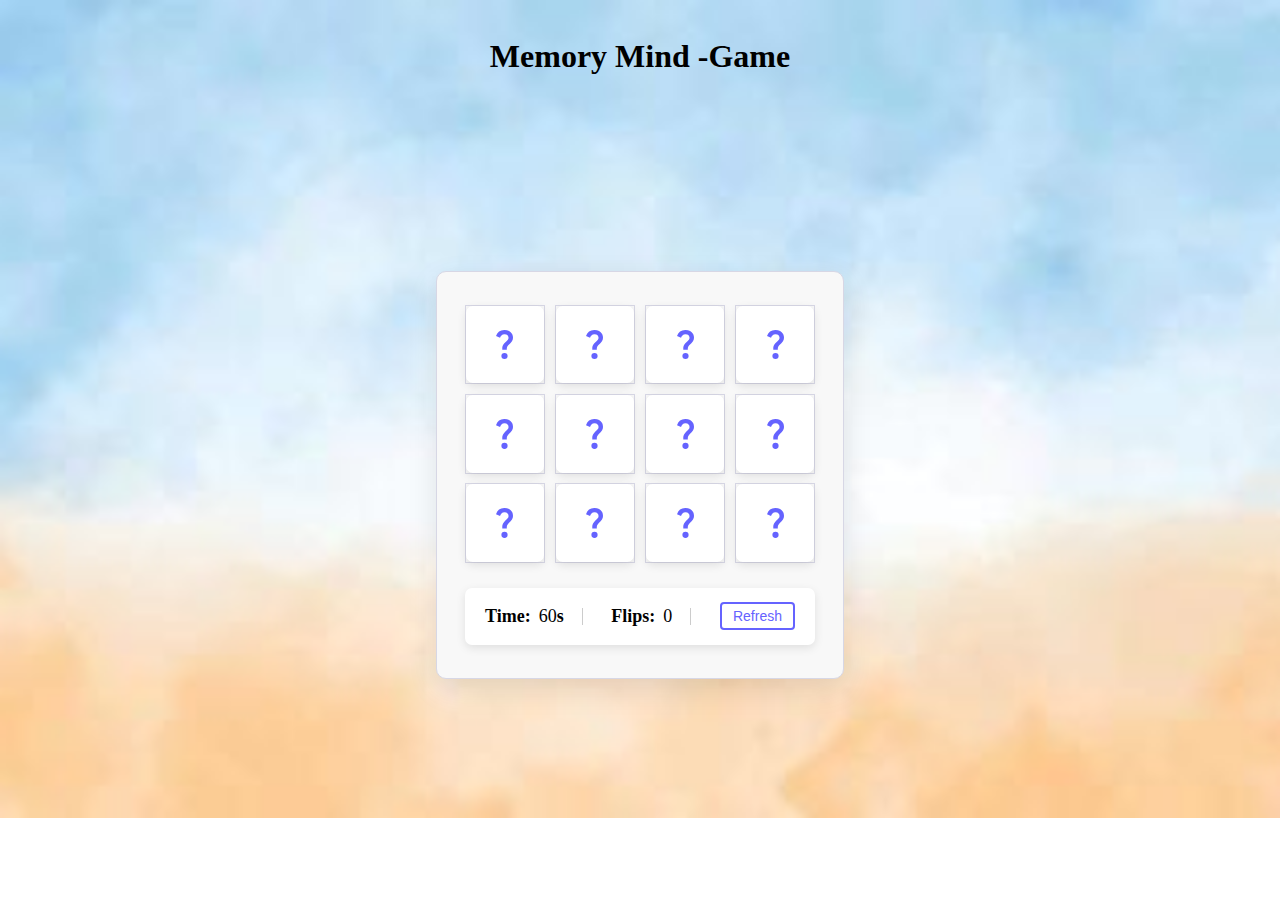
<file: Memory Mind/index.html>
<!DOCTYPE html>
<html>
  <head>
    <meta charset="utf-8">  
    <title>Memory Mind -Game</title>
    <link rel="stylesheet" href="style.css">
    <meta name="viewport" content="width=device-width, initial-scale=1.0">
  </head>
  <body>
    <h1 id="h1">Memory Mind -Game</h1>
    <table class="wrapper">
      <th class="cards">
        <li class="card">
          <div class="view front-view">
            <img src="que_icon.svg" alt="icon">
          </div>
          <div class="view back-view">
            <img src="img-1.png" alt="card-img">
          </div>
        </li>
        <li class="card">
          <div class="view front-view">
            <img src="que_icon.svg" alt="icon">
          </div>
          <div class="view back-view">
            <img src="img-2.png" alt="card-img">
          </div>
        </li>
        <li class="card">
          <div class="view front-view">
            <img src="que_icon.svg" alt="icon">
          </div>
          <div class="view back-view">
            <img src="img-3.png" alt="card-img">
          </div>
        </li>
        <li class="card">
          <div class="view front-view">
            <img src="que_icon.svg" alt="icon">
          </div>
          <div class="view back-view">
            <img src="img-4.png" alt="card-img">
          </div>
        </li>
        <li class="card">
          <div class="view front-view">
            <img src="que_icon.svg" alt="icon">
          </div>
          <div class="view back-view">
            <img src="img-5.png" alt="card-img">
          </div>
        </li>
        <li class="card">
          <div class="view front-view">
            <img src="que_icon.svg" alt="icon">
          </div>
          <div class="view back-view">
            <img src="img-6.png" alt="card-img">
          </div>
        </li>
        <li class="card">
          <div class="view front-view">
            <img src="que_icon.svg" alt="icon">
          </div>
          <div class="view back-view">
            <img src="img-5.png" alt="card-img">
          </div>
        </li>
        <li class="card">
          <div class="view front-view">
            <img src="que_icon.svg" alt="icon">
          </div>
          <div class="view back-view">
            <img src="img-6.png" alt="card-img">
          </div>
        </li>
        <li class="card">
          <div class="view front-view">
            <img src="que_icon.svg" alt="icon">
          </div>
          <div class="view back-view">
            <img src="img-1.png" alt="card-img">
          </div>
        </li>
        <li class="card">
          <div class="view front-view">
            <img src="que_icon.svg" alt="icon">
          </div>
          <div class="view back-view">
            <img src="img-2.png" alt="card-img">
          </div>
        </li>
        <li class="card">
          <div class="view front-view">
            <img src="que_icon.svg" alt="icon">
          </div>
          <div class="view back-view">
            <img src="img-3.png" alt="card-img">
          </div>
        </li>
        <li class="card">
          <div class="view front-view">
            <img src="que_icon.svg" alt="icon">
          </div>
          <div class="view back-view">
            <img src="img-4.png" alt="card-img">
          </div>
        </li>
        <div class="details">
          <p class="time">Time: <span><b>20</b>s</span></p>
          <p class="flips">Flips: <span><b>0</b></span></p>
          <button>Refresh</button>
        </div>
    </table>
</th>

    <script src="script.js"></script>
    
  </body>
</html>
</file>
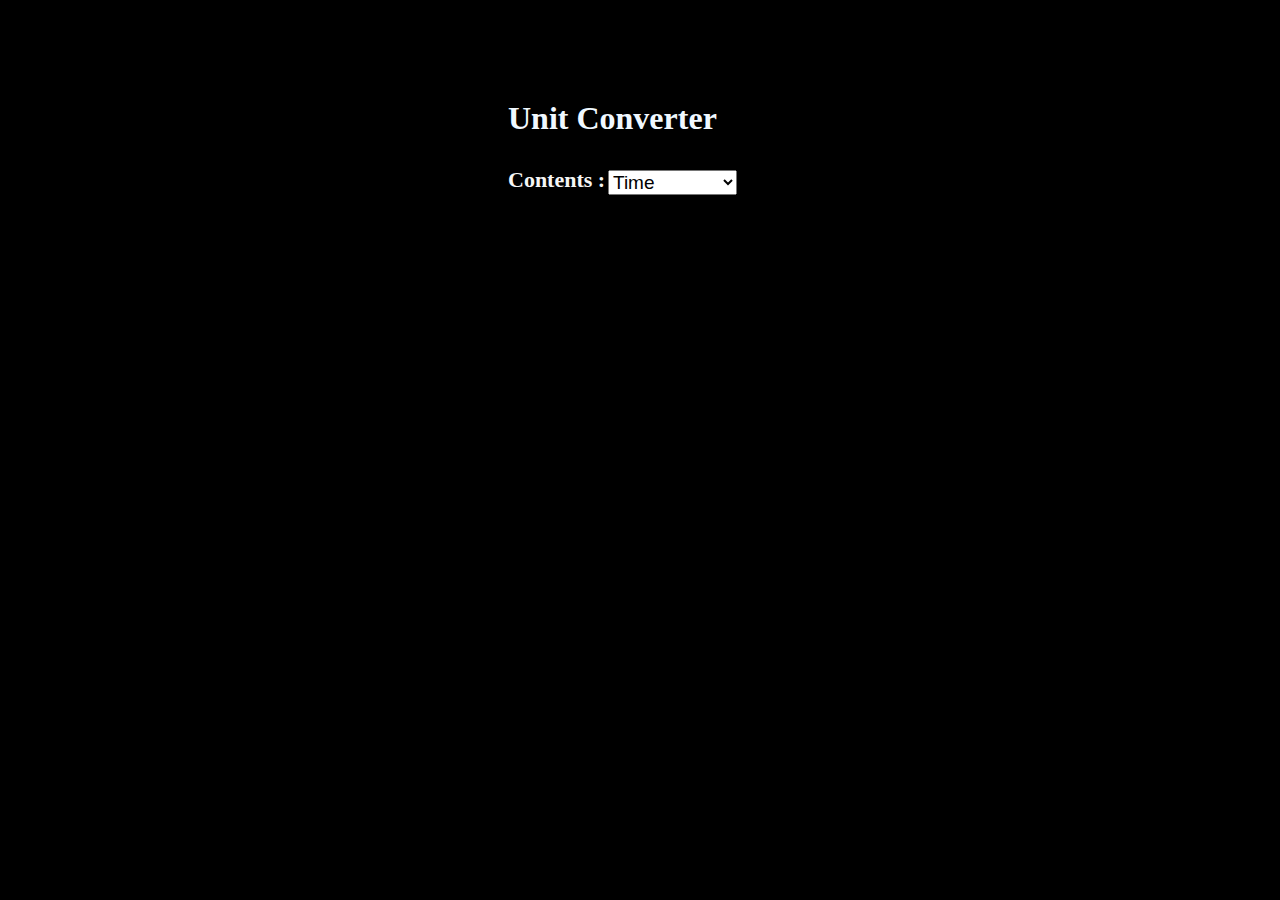
<file: Unit Converter/index.html>
<!DOCTYPE html>
<html>
    <head>
        <title>Unit Converter</title>
        <link href="style.css" rel="stylesheet"></link>
        <script src="scr.js"></script>
        <script src="script.js"></script>
    </head>
    <body>
        <h1 id="h1">Unit Converter</h1>
        <h3 id="h3">Contents :</h3>
        <select id="grpSelect" onchange="grpSwitch()">
            <option value="grpTime">Time</option>
            <option value="grpLength">Length</option>
            <option value="grpTemperature">Temperature</option>
            <option value="grpIT">IT</option>
            <option value="grpArea">Area</option>
            <option value="grpMass">Mass</option>
            <option value="grpVolume">Volume</option>
            <option value="grpSpeed">Speed</option>
          </select>
          <div id="grpTime" style="display:none;">
            <h3 id="head">Time</h3>
         <p id="para"> Enter a number:<input type="number"  min="1" id="timeamt" onkeyup="convUnits('time')"></p>
         <p id="p1"> from <select id="timefr" onchange="convUnits('time')"></p>
            <option value="uMs">ms</option>
            <option value="uSec">sec</option>
            <option value="uMin">min</option>
            <option SELECTED value="uHr">hr</option>
            <option value="uDay">day</option>
            <option value="uWk">wk</option>
            <option value="uMo">mo</option>
            <option value="uYr">yr</option>
            <option value="uDec">dec</option>
            <option value="uC">c</option>
          </select>
          to <select id="timeto" onchange="convUnits('time')">
            <option value="uMs">ms</option>
            <option SELECTED value="uSec">sec</option>
            <option value="uMin">min</option>
            <option value="uHr">hr</option>
            <option value="uDay">day</option>
            <option value="uWk">wk</option>
            <option value="uMo">mo</option>
            <option value="uYr">yr</option>
            <option value="uDec">dec</option>
            <option value="uC">c</option>
          </select>
          <input id="Btn" type="button" value="CONVERT" onclick="convUnits('time');">
      </div>
      <div id="grpLength" style="display:none;">
        <h3  id="head">Length</h3>
        <p id="para">Enter a number:<input type="number"  min="1" id="lgthamt" onkeyup="convUnits('lgth')"></p>
        <p id="p1"> from <select id="lgthfr" onchange="convUnits('lgth')"></p>
          <option>==Metric==</option>
          <option value="uMm">mm</option>
          <option value="uCm">cm</option>
          <option value="uM">m</option>
          <option>==Imperial==</option>
          <option SELECTED value="uIn">in</option>
          <option value="uFt">ft</option>
          <option value="uYd">yd</option>
          <option value="uMi">mi</option>
        </select>
        to <select id="lgthto" onchange="convUnits('lgth')">
          <option>==Metric==</option>
          <option value="uMm">mm</option>
          <option SELECTED value="uCm">cm</option>
          <option value="uM">m</option>
          <option>==Imperial==</option>
          <option value="uIn">in</option>
          <option value="uFt">ft</option>
          <option value="uYd">yd</option>
          <option value="uMi">mi</option>
        </select>
      <input id="Btn" type="button" value="CONVERT" onclick="convUnits('lgth');">
      </div>
      <div id="grpTemperature" style="display:none;">
        <h3 id="head">Temperature</h3>
        <p id="para"> Enter a number: <input type="number"  id="tmpamt" onkeyup="convTmp()"></p>
        <p id="p1"> from <select id="tmpfr" onchange="convTmp()"></p>
        <option value="uDegc">°C</option>
        <option SELECTED value="uDegf">°F</option>
        <option value="uDegk">K</option>
        <option value="uDegn">°N</option>
      </select>
      to <select id="tmpto" onchange="convTmp()">
        <option SELECTED value="uDegc">°C</option>
        <option value="uDegf">°F</option>
        <option value="uDegk">K</option>
        <option value="uDegn">°N</option>
      </select>
      <input id="Btn" type="button" value="CONVERT" onclick="convTmp();">
      </div>
      <div id="grpIT" style="display:none;">
        <h3  id="head">IT</h3>
        <p id="para">Enter a number: <input type="number" min="1" id="itamt" onkeyup="convUnits('it')"></p>
        <p id="p1"> from <select id="itfr" onchange="convUnits('it')"></p>
        <option value="uBit">bit</option>
        <option value="uByte">byte</option>
        <option value="uKb">KB</option>
        <option SELECTED value="uMb">MB</option>
        <option value="uGb">GB</option>
        <option value="uTb">TB</option>
      </select>
      to <select id="itto" onchange="convUnits('it')">
        <option value="uBit">bit</option>
        <option value="uByte">byte</option>
        <option SELECTED value="uKb">KB</option>
        <option value="uMb">MB</option>
        <option value="uGb">GB</option>
        <option value="uTb">TB</option>
      </select>
      <input id="Btn" type="button" value="CONVERT" onclick="convUnits('it');">
      </div>
      <div id="grpArea" style="display:none;">
        <h3  id="head">Area</h3>
        <p id="para">Enter a number:<input type="number"  min="1" id="areaamt" onkeyup="convUnits('area')"></p>
            <p id="p1">from <select id="areafr" onchange="convUnits('area')"></p>
        <option>==Metric==</option>
        <option value="uCm2">cm²</option>
        <option value="uM2">m²</option>
        <option value="uKm2">km²</option>
        <option value="uHectare">hectare</option>
        <option>==Imperial==</option>
        <option value="uSqin">sq in</option>
        <option SELECTED value="uSqft">sq ft</option>
        <option value="uSqmi">sq mi</option>
        <option value="uAcre">acre</option>
      </select>
      to <select id="areato" onchange="convUnits('area')">
        <option>==Metric==</option>
        <option value="uCm2">cm²</option>
        <option SELECTED value="uM2">m²</option>
        <option value="uKm2">km²</option>
        <option value="uHectare">hectare</option>
        <option>==Imperial==</option>
        <option value="uSqin">sq in</option>
        <option value="uSqft">sq ft</option>
        <option value="uSqmi">sq mi</option>
        <option value="uAcre">acre</option>
      </select>
      <input id="Btn" type="button" value="CONVERT" onclick="convUnits('area');">
      </div>
      <div id="grpMass" style="display:none;">
        <h3  id="head">Mass</h3>
        <p id="para">Enter a number: <input type="number"  min="1" id="massamt" onkeyup="convUnits('mass')"></p>
            <p id="p1">from <select id="massfr" onchange="convUnits('mass')"></p>
        <option>==Metric==</option>
        <option value="uMg">mg</option>
        <option value="uG">g</option>
        <option value="uKg">kg</option>
        <option value="uTon">ton / tonne (metric ton)</option>
        <option>==Imperial==</option>
        <option value="uOz">oz</option>
        <option value="uOzav">oz avoirdupois</option>
        <option SELECTED value="uLb">lb</option>
        <option value="uStone">stone</option>
        <option value="uSt">short ton</option>
      </select>
      to <select id="massto" onchange="convUnits('mass')">
        <option>==Metric==</option>
        <option value="uMg">mg</option>
        <option value="uG">g</option>
        <option SELECTED value="uKg">kg</option>
        <option value="uTon">ton / tonne (metric ton)</option>
        <option>==Imperial==</option>
        <option value="uOz">oz</option>
        <option value="uOzav">oz avoirdupois</option>
        <option value="uLb">lb</option>
        <option value="uStone">stone</option>
        <option value="uSt">ton</option>
      </select>
      <input id="Btn" type="button" value="CONVERT" onclick="convUnits('mass');">
    </div>

      <div id="grpVolume" style="display:none;">
        <h3  id="head">Volume</h3>
        <p id="para">Enter a number:<input type="number"  min="1" id="volamt" onkeyup="convUnits('vol')"></p>
            <p id="p1">from <select id="volfr" onchange="convUnits('vol')"></p>
        <option>==Metric==</option>
        <option value="uL">litre</option>
        <option value="uMl">millilitre</option>
        <option value="uCc">cc</option>
        <option value="uMm3">mm³</option>
        <option value="uM3">m³</option>
        <option value="uKm3">km³</option>
        <option>==Imperial==</option>
        <option SELECTED value="uFloz">fl oz (imp)</option>
        <option value="uTsp">teaspoon (Can)</option>
        <option value="uTbsp">tablespoon (Can)</option>
        <option value="uCup">cup</option>
        <option value="uGali">gal (imp)</option>
        <option value="uGalu">gal (US)</option>
        <option value="uPt">pint (imp)</option>
        <option value="uQt">quart (imp)</option>
        <option value="uCuin">cu in</option>
        <option value="uCuft">cu ft</option>
        <option value="uCumi">cu mi</option>
      </select>
      to <select id="volto" onchange="convUnits('vol')">
        <option value="uL">litre</option>
        <option SELECTED value="uMl">millilitre</option>
        <option value="uCc">cc</option>
        <option value="uMm3">mm³</option>
        <option value="uM3">m³</option>
        <option value="uKm3">km³</option>
        <option>==Imperial==</option>
        <option value="uFloz">fl oz (imp)</option>
        <option value="uTsp">teaspoon (Can)</option>
        <option value="uTbsp">tablespoon (Can)</option>
        <option value="uCup">cup</option>
        <option value="uGali">gal (imp)</option>
        <option value="uGalu">gal (US)</option>
        <option value="uPt">pint (imp)</option>
        <option value="uQt">quart (imp)</option>
        <option value="uCuin">cu in</option>
        <option value="uCuft">cu ft</option>
        <option value="uCumi">cu mi</option>
      </select>
      <input id="Btn" type="button" value="CONVERT" onclick="convUnits('vol');">
      </div>
      <div id="grpSpeed" style="display:none;">
        <h3  id="head">Speed</h3>
        <p id="para">Enter a number:  <input type="number"  min="1" id="spdamt" onkeyup="convUnits('spd')"></p>
            <p id="p1">from <select id="spdfr" onchange="convUnits('spd')"></p>
        <option>==Metric==</option>
        <option value="uMs">m/s</option>
        <option value="uKmh">km/h</option>
        <option>==Imperial==</option>
        <option SELECTED value="uMph">mph</option>
        <option value="uMpm">mpm</option>
        <option value="uMps">mps</option>
        <option value="uFps">fps</option>
      </select>
      to <select id="spdto" onchange="convUnits('spd')">
        <option>==Metric==</option>
        <option value="uMs">m/s</option>
        <option SELECTED value="uKmh">km/h</option>
        <option>==Imperial==</option>
        <option value="uMph">mph</option>
        <option value="uMpm">mpm</option>
        <option value="uMps">mps</option>
        <option value="uFps">fps</option>
      </select>
      <input id="Btn" type="button" value="CONVERT" onclick="convUnits('spd');">
      </div>
      <div id="result" style="display:none;color: aliceblue;">
        <h3>Result:</h3>
        <div id="result">&nbsp;</div>
  
        <br>
        <br>
        <div id="resulttable">&nbsp;</div>
      </div>
  
    </body>
</html>
</file>
<file: Memory Mind/style.css>
body{
  display: flex;
  align-items: center;
  justify-content: center;
  min-height: 100vh;
  background-image:url("bg2.jpg");
  background-repeat: no-repeat;
  background-size: 100%;
  margin: 0;
}
#h1{
    position: absolute;
    top:17px;
}
.wrapper{
    position: relative;
    margin-top: 50px;
  padding: 25px;
  background: #f8f8f8;
  border-radius: 10px;
  box-shadow: 0 10px 30px rgba(0,0,0,0.1);
  border: 1px solid rgb(215, 215, 229);
  
}
.cards, .card, .view, .details, p{
  display: flex;
  align-items: center;
  justify-content: center;
  
}
.cards{
  height: 350px;
  width: 350px;
  flex-wrap: wrap;
  justify-content: space-between;
 
}
.cards .card{
  cursor: pointer;
  position: relative;
  perspective: 1000px;
  transform-style: preserve-3d;
  height: calc(100% / 4 - 10px);
  width: calc(100% / 4 - 10px);
  margin: 0;
  border: 1px solid rgb(215, 215, 229);
}
.card.shake{
  animation: shake 0.35s ease-in-out;
}
@keyframes shake {
  0%, 100%{
    transform: translateX(0);
  }
  20%{
    transform: translateX(-13px);
  }
  40%{
    transform: translateX(13px);
  }
  60%{
    transform: translateX(-8px);
  }
  80%{
    transform: translateX(8px);
  }
}
.cards .card .view{
  width: 100%;
  height: 100%;
  user-select: none;
  pointer-events: none;
  position: absolute;
  background: #fff;
  border-radius: 7px;
  backface-visibility: hidden;
  transition: transform 0.25s linear;
  box-shadow: 0 3px 10px rgba(0,0,0,0.1);
  margin: 0%;
}
.card .front-view img{
  max-width: 17px;
}
.card .back-view{
  transform: rotateY(-180deg);
}
.card .back-view img{
  max-width: 40px;
}
.card.flip .front-view{
  transform: rotateY(180deg);
}
.card.flip .back-view{
  transform: rotateY(0);
}

.details{
  width: 100%;
  margin-top: 15px;
  padding: 0 20px;
  border-radius: 7px;
  background: #fff;
  height: calc(100% / 4 - 30px);
  justify-content: space-between;
  box-shadow: 0 3px 10px rgba(0,0,0,0.1);
}
.details p{
  font-size: 18px;
  height: 17px;
  padding-right: 18px;
  border-right: 1px solid #ccc;
}
.details p span{
  margin-left: 8px;
}
.details p b{
  font-weight: 500;
}
.details button{
  cursor: pointer;
  font-size: 14px;
  color: #6563ff;
  border-radius: 4px;
  padding: 4px 11px;
  background: #fff;
  border: 2px solid #6563ff;
  transition: 0.3s ease;
}
.details button:hover{
  color: #fff;
  background: #6563ff;
}

@media screen and (max-width: 700px) {
  .cards{
    height: 350px;
    width: 350px;
  }
  .card .front-view img{
    max-width: 16px;
  }
  .card .back-view img{
    max-width: 40px;
  }
}

@media screen and (max-width: 530px) {
  .cards{
    height: 300px;
    width: 300px;
  }
  .card .back-view img{
    max-width: 35px;
  }
  .details{
    margin-top: 10px;
    padding: 0 15px;
    height: calc(100% / 4 - 20px);
  }
  .details p{
    height: 15px;
    font-size: 17px;
    padding-right: 13px;
  }
  .details button{
    font-size: 13px;
    padding: 5px 10px;
    border: none;
    color: #fff;
    background: #6563ff;
  }
}
</file>
<file: Unit Converter/style.css>
body{
    background-color:black;
}
#h1{
    color: aliceblue;
    margin-top: 100px;
    margin-left: 500px;
}
#h3{
    color:whitesmoke;
    margin-top: 30px;
    margin-left: 500px;
    font-size: 22px;
}
#head{
    color: rgb(12, 55, 185);
    margin-left: 550px;
    margin-top: 30px;
    font-size: 22px;
}
#grpSelect{
    position: absolute;
    margin-left: 600px;
    top: 170px;
}
#inp{
   
    color: black;
    margin-top: 10px;
    margin-left: 10px;
    font-size: 20px;
}
#para{
    position: relative;
    color: aliceblue;
    margin-left: 500px;
    font-size: 20px;
}
#p1{
    position: relative;
    color: aliceblue;
    margin-left: 500px;
    font-size: 20px;
    margin-top: 30px; 
   
}
select{
    font-size: 19px;
}
#Btn{
   
    padding: 5px;
    margin-left: 4px;
    padding-left: 13px;
    padding-top: 5px;
    padding-right: 13px;
    font-size: 18px;
    border-radius: 30px;
    cursor: pointer;
    background-color: grey;
    border :1px solid white;
    
}
</file>
